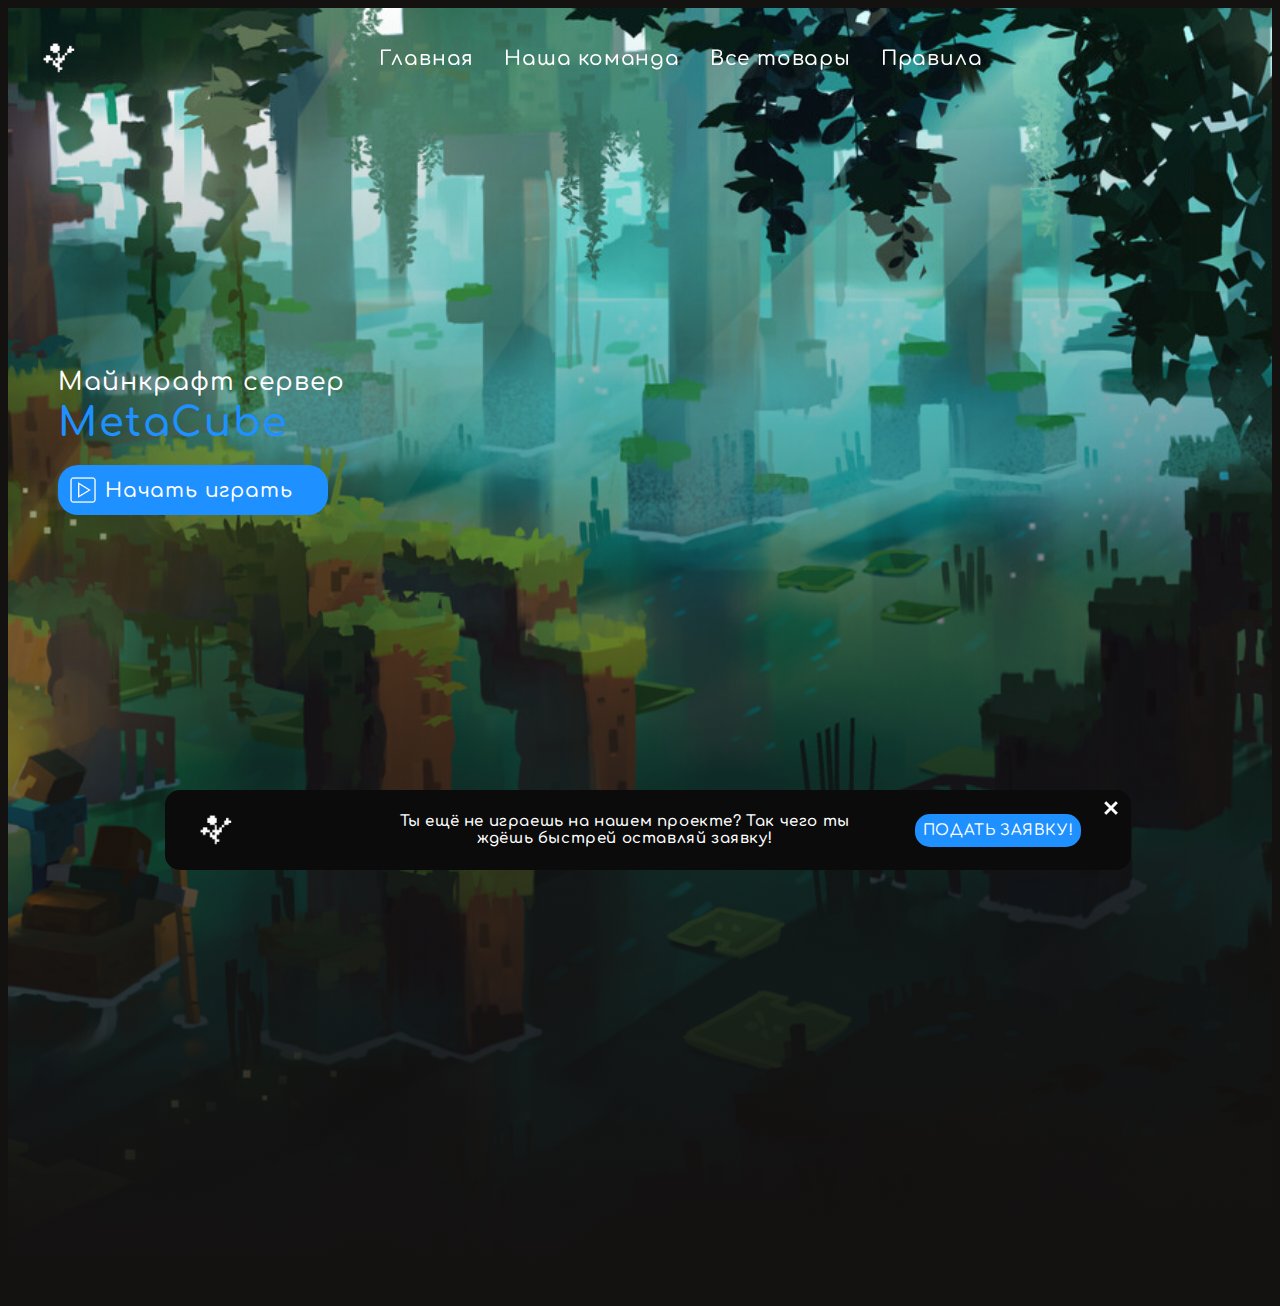
<file: src/index.html>
<!DOCTYPE html>
<html lang="en">
  <head>
    <meta charset="UTF-8" />
    <meta name="viewport" content="width=device-width, initial-scale=1.0" />
    <title>MetaCube</title>
    <!-- fonts  -->
    <link rel="preconnect" href="https://fonts.googleapis.com" />
    <link rel="preconnect" href="https://fonts.gstatic.com" crossorigin />
    <link
      href="https://fonts.googleapis.com/css2?family=Comfortaa:wght@300..700&display=swap"
      rel="stylesheet"
    />
    <!-- normalize  -->
    <link
      rel="stylesheet"
      href="https://cdnjs.cloudflare.com/ajax/libs/modern-normalize/3.0.1/modern-normalize.min.css"
      integrity="sha512-q6WgHqiHlKyOqslT/lgBgodhd03Wp4BEqKeW6nNtlOY4quzyG3VoQKFrieaCeSnuVseNKRGpGeDU3qPmabCANg=="
      crossorigin="anonymous"
      referrerpolicy="no-referrer"
    />
    <!-- styles  -->
    <link rel="stylesheet" href="./index.css" />

    <!-- aos -->
    <link href="https://unpkg.com/aos@2.3.1/dist/aos.css" rel="stylesheet" />
  </head>
  <body>
    <header class="header">
      <a href="" class="header__icon-link">
        <img src="./img/icon.webp" alt="MetaCube icon" class="header__icon" />
      </a>

      <ul class="header__list">
        <li class="header__item">
          <a href="./index.html" class="header__link">Главная</a>
        </li>
        <li class="header__item">
          <a href="./team.html" class="header__link">Наша команда</a>
        </li>
        <li class="header__item">
          <a href="" class="header__link">Все товары</a>
        </li>
        <li class="header__item">
          <a href="" class="header__link">Правила</a>
        </li>
      </ul>

      <div class="header__profile">
        <a href="" class="header__profile-link">
          <img src="./img/profile.webp" alt="" class="header__profile-icon" />
        </a>
      </div>
    </header>

    <main class="main">
      <section class="hero">
        <div class="hero-container">
          <p class="hero__text">Майнкрафт сервер</p>
          <h2 class="hero__title">MetaCube</h2>
          <a class="hero__button" href="https://discord.gg/YcUNV4TgUZ">
            <span class="hero__icon-span">
              <img src="./img/play.webp" alt="" class="hero__icon" />
            </span>
            <span class="hero__button-title">Начать играть</span>
          </a>
        </div>
      </section>

      <section class="servers">
        <div class="container"></div>
      </section>
    </main>

    <div class="join-modal__flex-box">
      <div class="join-modal">
        <div class="join-modal__box">
          <img
            src="./img/icon.webp"
            alt="MetaCube icon"
            class="join-modal__icon"
          />
          <p class="join-modal__text">
            Ты ещё не играешь на нашем проекте? Так чего ты ждёшь быстрей
            оставляй заявку!
          </p>
          <a
            target="_blank"
            href="https://discord.com/channels/1331710054218600448/1332760178742919300"
            class="join-modal__link"
            >ПОДАТЬ ЗАЯВКУ!</a
          >
        </div>
        <button type="button" class="join-modal__close">
          <img
            src="./img/close.webp"
            alt="close icon"
            class="join-modal__close-icon"
          />
        </button>
      </div>
    </div>

    <script type="module" src="./index.js"></script>
    <!-- aos init -->
    <script src="https://unpkg.com/aos@2.3.1/dist/aos.js"></script>
    <script>
      AOS.init();
    </script>
  </body>
</html>
</file>
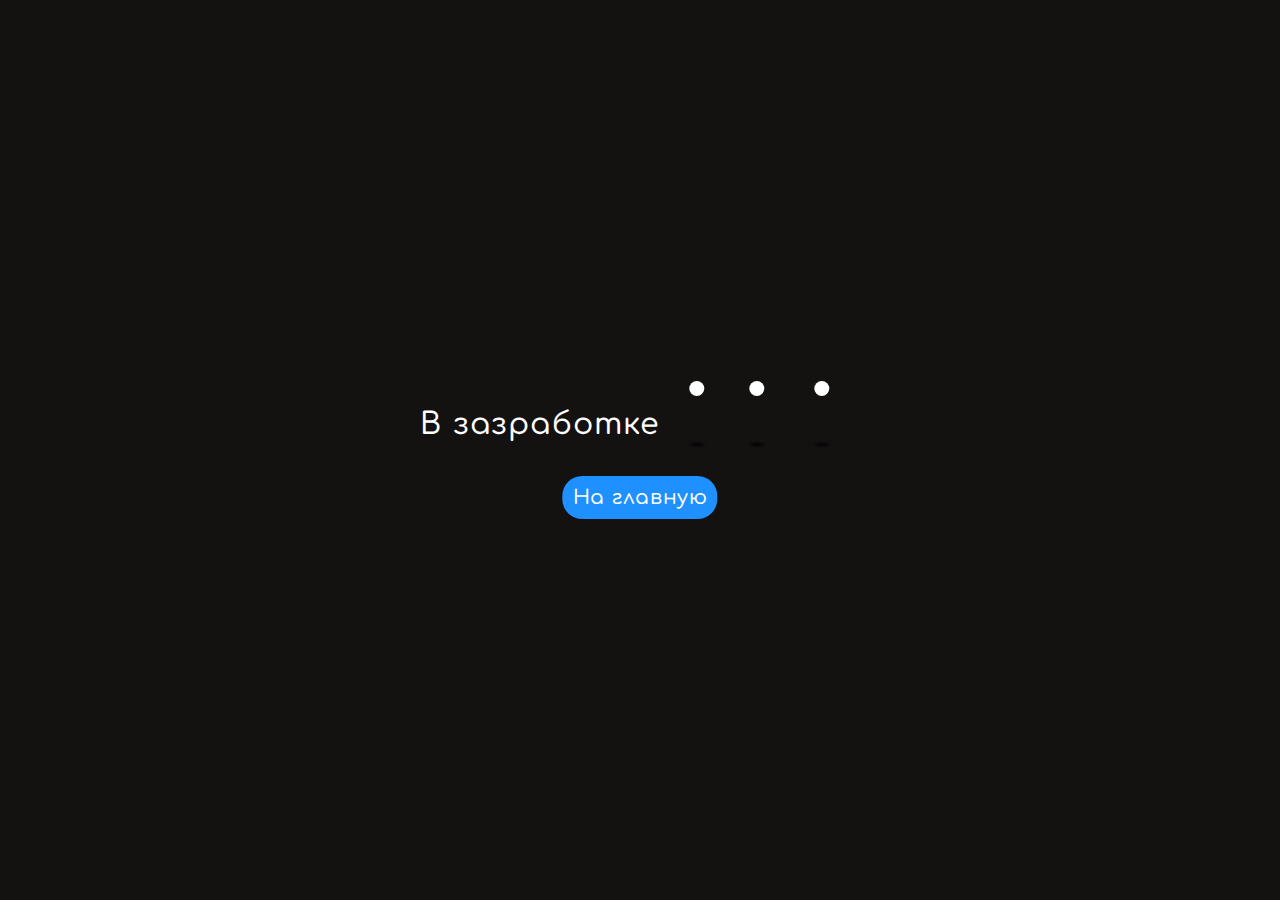
<file: src/dev.html>
<!DOCTYPE html>
<html lang="en">
  <head>
    <meta charset="UTF-8" />
    <meta name="viewport" content="width=`1, initial-scale=1.0" />
    <title>In working</title>
  </head>
  <!-- fonts  -->
  <link rel="preconnect" href="https://fonts.googleapis.com" />
  <link rel="preconnect" href="https://fonts.gstatic.com" crossorigin />
  <link
    href="https://fonts.googleapis.com/css2?family=Comfortaa:wght@300..700&display=swap"
    rel="stylesheet"
  />
  <!-- normalize  -->
  <link
    rel="stylesheet"
    href="https://cdnjs.cloudflare.com/ajax/libs/modern-normalize/3.0.1/modern-normalize.min.css"
    integrity="sha512-q6WgHqiHlKyOqslT/lgBgodhd03Wp4BEqKeW6nNtlOY4quzyG3VoQKFrieaCeSnuVseNKRGpGeDU3qPmabCANg=="
    crossorigin="anonymous"
    referrerpolicy="no-referrer"
  />
  <!-- styles  -->
  <link rel="stylesheet" href="./index.css" />

  <!-- aos -->
  <link href="https://unpkg.com/aos@2.3.1/dist/aos.css" rel="stylesheet" />
  <body>
    <main>
      <section class="in-dev">
        <div class="in-dev__box">
          <div class="in-dev__button-box">
            <p class="in-dev__title">В зазработке</p>
            <div class="wrapper">
              <div class="circle"></div>
              <div class="circle"></div>
              <div class="circle"></div>
              <div class="shadow"></div>
              <div class="shadow"></div>
              <div class="shadow"></div>
            </div>
          </div>
          <a href="./index.html" class="in-dev__back">На главную</a>
        </div>
      </section>
    </main>

    <script type="module" src="./dev.js"></script>
    <!-- aos init -->
    <script src="https://unpkg.com/aos@2.3.1/dist/aos.js"></script>
    <script>
      AOS.init();
    </script>
  </body>
</html>
</file>
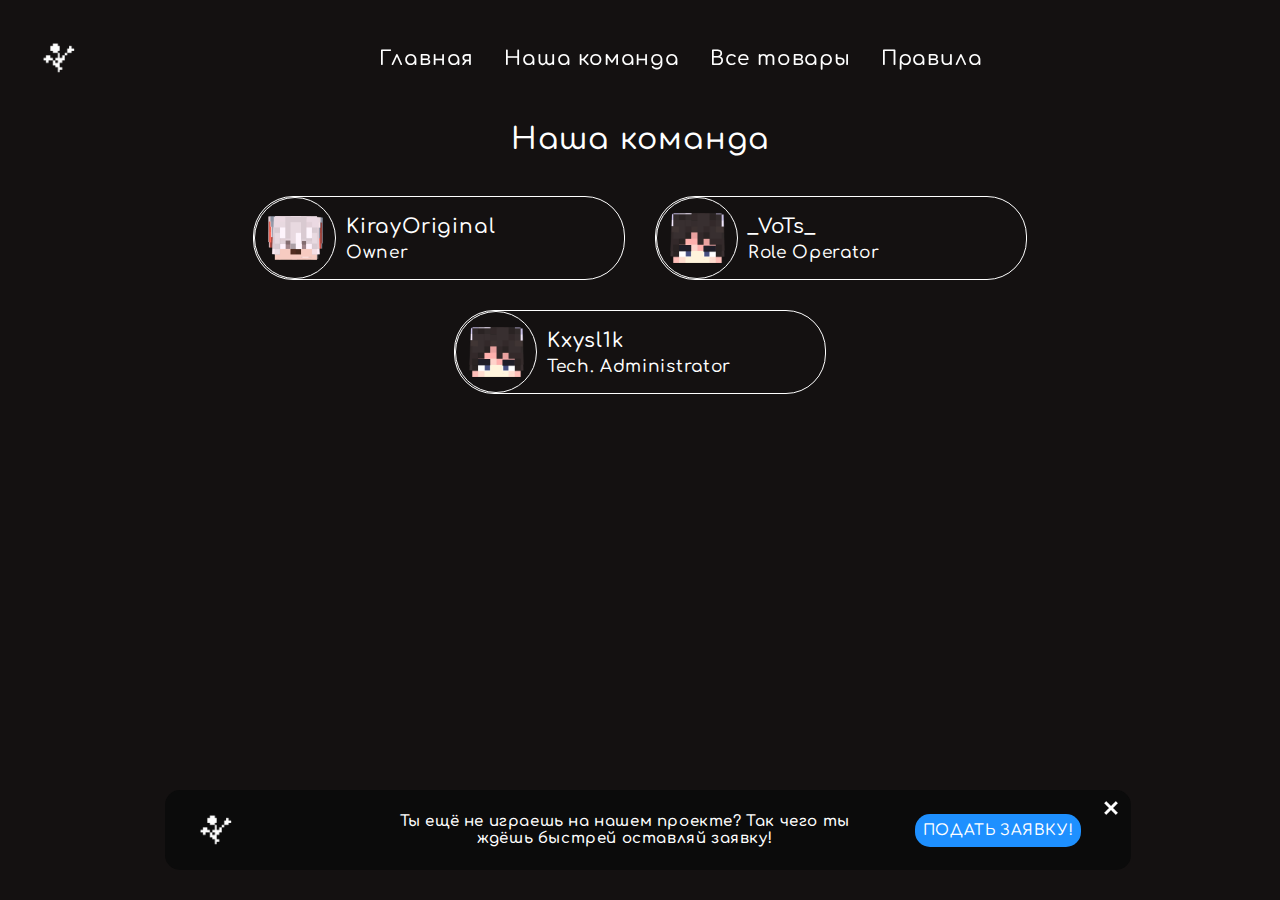
<file: src/team.html>
<!DOCTYPE html>
<html lang="en">
  <head>
    <meta charset="UTF-8" />
    <meta name="viewport" content="width=device-width, initial-scale=1.0" />
    <title>MetaCube</title>
    <link rel="preconnect" href="https://fonts.googleapis.com" />
    <link rel="preconnect" href="https://fonts.gstatic.com" crossorigin />
    <link
      href="https://fonts.googleapis.com/css2?family=Comfortaa:wght@300..700&display=swap"
      rel="stylesheet"
    />
    <link rel="preconnect" href="https://fonts.googleapis.com" />
    <link rel="preconnect" href="https://fonts.gstatic.com" crossorigin />
    <link
      href="https://fonts.googleapis.com/css2?family=Comfortaa:wght@300..700&display=swap"
      rel="stylesheet"
    />
    <!-- normalize  -->
    <link
      rel="stylesheet"
      href="https://cdnjs.cloudflare.com/ajax/libs/modern-normalize/3.0.1/modern-normalize.min.css"
      integrity="sha512-q6WgHqiHlKyOqslT/lgBgodhd03Wp4BEqKeW6nNtlOY4quzyG3VoQKFrieaCeSnuVseNKRGpGeDU3qPmabCANg=="
      crossorigin="anonymous"
      referrerpolicy="no-referrer"
    />
    <!-- styles  -->
    <link rel="stylesheet" href="./index.css" />

    <!-- aos -->
    <link href="https://unpkg.com/aos@2.3.1/dist/aos.css" rel="stylesheet" />
  </head>
  <body>
    <header class="header">
      <a href="" class="header__icon-link">
        <img src="./img/icon.webp" alt="MetaCube icon" class="header__icon" />
      </a>

      <ul class="header__list">
        <li class="header__item">
          <a href="./index.html" class="header__link">Главная</a>
        </li>
        <li class="header__item">
          <a href="./team.html" class="header__link">Наша команда</a>
        </li>
        <li class="header__item">
          <a href="" class="header__link">Все товары</a>
        </li>
        <li class="header__item">
          <a href="" class="header__link">Правила</a>
        </li>
      </ul>

      <div class="header__profile">
        <a href="" class="header__profile-link">
          <img src="./img/profile.webp" alt="" class="header__profile-icon" />
        </a>
      </div>
    </header>

    <section class="team">
      <div class="container">
        <p class="team__title">Наша команда</p>
        <ul class="team__list"></ul>
      </div>
    </section>

    <div class="join-modal__flex-box">
      <div class="join-modal">
        <div class="join-modal__box">
          <img
            src="./img/icon.webp"
            alt="MetaCube icon"
            class="join-modal__icon"
          />
          <p class="join-modal__text">
            Ты ещё не играешь на нашем проекте? Так чего ты ждёшь быстрей
            оставляй заявку!
          </p>
          <a
            target="_blank"
            href="https://discord.com/channels/1331710054218600448/1332760178742919300"
            class="join-modal__link"
            >ПОДАТЬ ЗАЯВКУ!</a
          >
        </div>
        <button type="button" class="join-modal__close">
          <img
            src="./img/close.webp"
            alt="close icon"
            class="join-modal__close-icon"
          />
        </button>
      </div>
    </div>

    <script type="module" src="./team.js"></script>
    <!-- aos init -->
    <script src="https://unpkg.com/aos@2.3.1/dist/aos.js"></script>
    <script>
      AOS.init();
    </script>
  </body>
</html>
</file>
<file: src/index.css>
@import "./css/common/reset.css";
@import "./css/common/base.css";
@import "./css/utils/variables.css";
@import "./css/components/header.css";
@import "./css/components/hero.css";
@import "./css/components/join-modal.css";
@import "./css/components/team.css";
@import "./css/components/dev.css";
</file>
